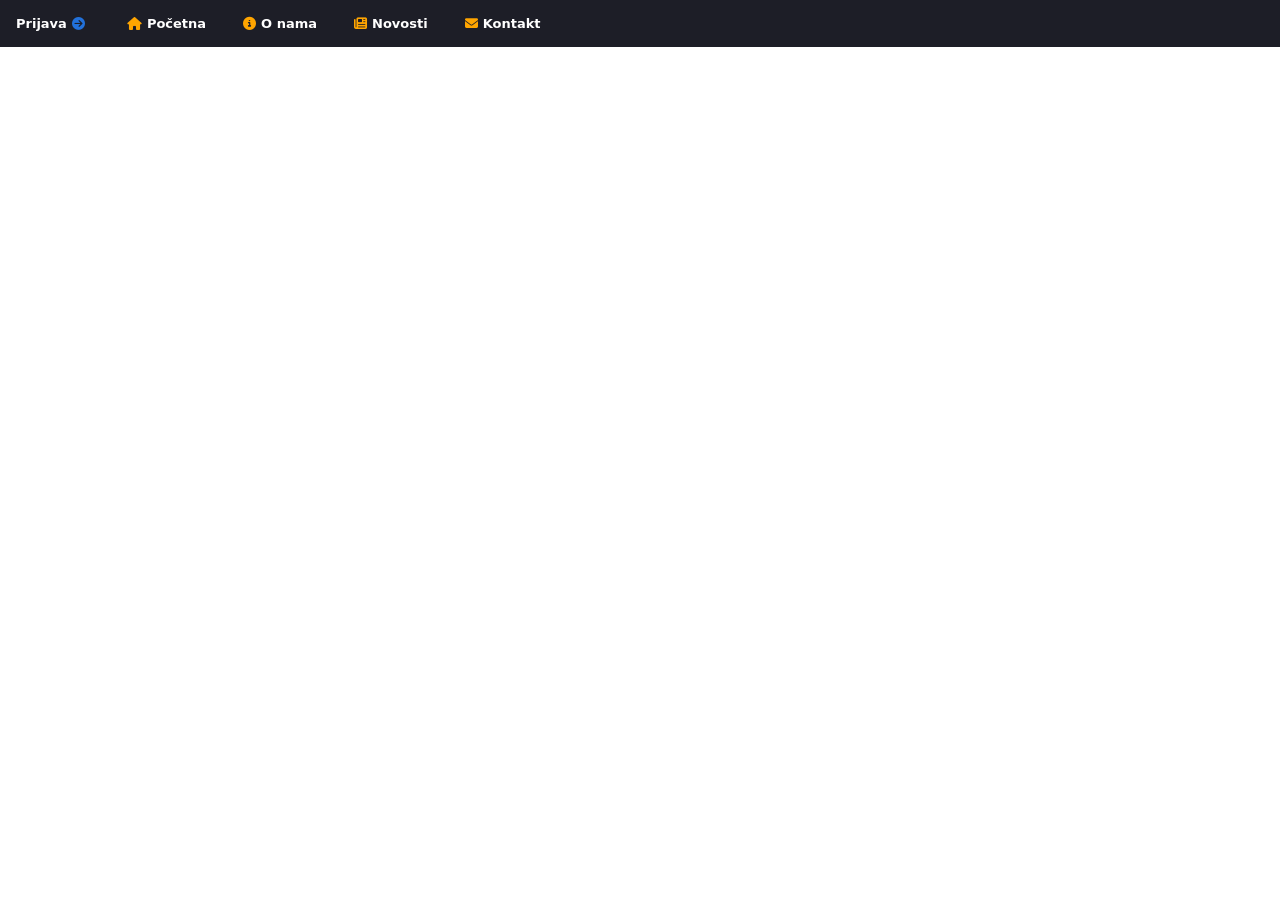
<file: index.html>
<!DOCTYPE html>
<html lang="en">
<head>
    <meta charset="UTF-8">
    <meta name="viewport" content="width=device-width, initial-scale=1.0">
    <title>Document</title>

    <link rel="stylesheet" href="style\styles.css">
    <link rel="stylesheet" href="https://cdnjs.cloudflare.com/ajax/libs/font-awesome/6.5.1/css/all.min.css">


</head>
<body>
    <header>
        <nav class="navbar">
        <div id="auth-area"></div>

        <a href="index.html" class="link"><i class="fa-solid fa-home"></i>Početna</a>
        <a href="about.html" class="link"><i class="fa-solid fa-circle-info"></i>O nama</a>
        <a href="news.html" class="link"><i class="fa-solid fa-newspaper"></i>Novosti</a>

        <a id="nastavni-plan" class="link" href="plan.html" style="display:none;">
            Nastavni plan
        </a>

        <a href="#" class="link" id="openModal"><i class="fa-solid fa-envelope"></i>Kontakt</a>
        </nav>

    </header>

    <!-- VIDEO ZAISKRI -->
    <video class="video-typing" autoplay muted loop playsinline>
    <source src="videos/typingOnlaptop.mp4" type="video/mp4">
    </video>

    <!-- Tipkanje -->
    <div class="typewriter-overlay">
        <div id="line1"></div>
        <div id="line2"></div>
    </div>



<!-- MODAL ZA KONTAKT -->
    <div class="modal-overlay" id="modalOverlay">
        <div class="modal">
            <span class="close-btn" id="closeModal">&times;</span>
            <h2>Kontakt obrazac</h2>

            <form action="https://www.fulek.com/mvc/supit/project-contact-form" method="get">

            <label for="fullName">Puno ime i prezime:</label>
            <input id="fullName" name="FullName" type="text" required>

            <label for="email">Email:</label>
            <input id="email" name="Email" type="email" required autocomplete="email">

            <label for="importance">Važnost poruke:</label>
            <select id="importance" name="Importance" required>
                <option value="">-- Odaberite --</option>
                <option value="low">Niska</option>
                <option value="medium">Srednja</option>
                <option value="high">Visoka</option>
            </select>

            <label class="checkbox">
                <input type="checkbox" name="ReceiveNewsletter" value="true">
                Želim primati newsletter
            </label>

            <label for="message">Poruka:</label>
            <textarea id="message" name="Message" rows="4" required></textarea>

            <div class="buttons">
                <button type="submit">Pošalji</button>
                <button type="reset">Poništi</button>
            </div>

            </form>
        </div>
    </div>

    <script>
        const openBtn = document.getElementById("openModal");
        const closeBtn = document.getElementById("closeModal");
        const overlay = document.getElementById("modalOverlay");

        openBtn.addEventListener("click", () => overlay.classList.add("active"));
        closeBtn.addEventListener("click", () => overlay.classList.remove("active"));
        overlay.addEventListener("click", e => {
            if (e.target === overlay) overlay.classList.remove("active");
        });
        
    </script>

    <script type="module" src="js/shared.js"></script>
    <script src="js/type.js"></script>


    </body>
</html>
</file>
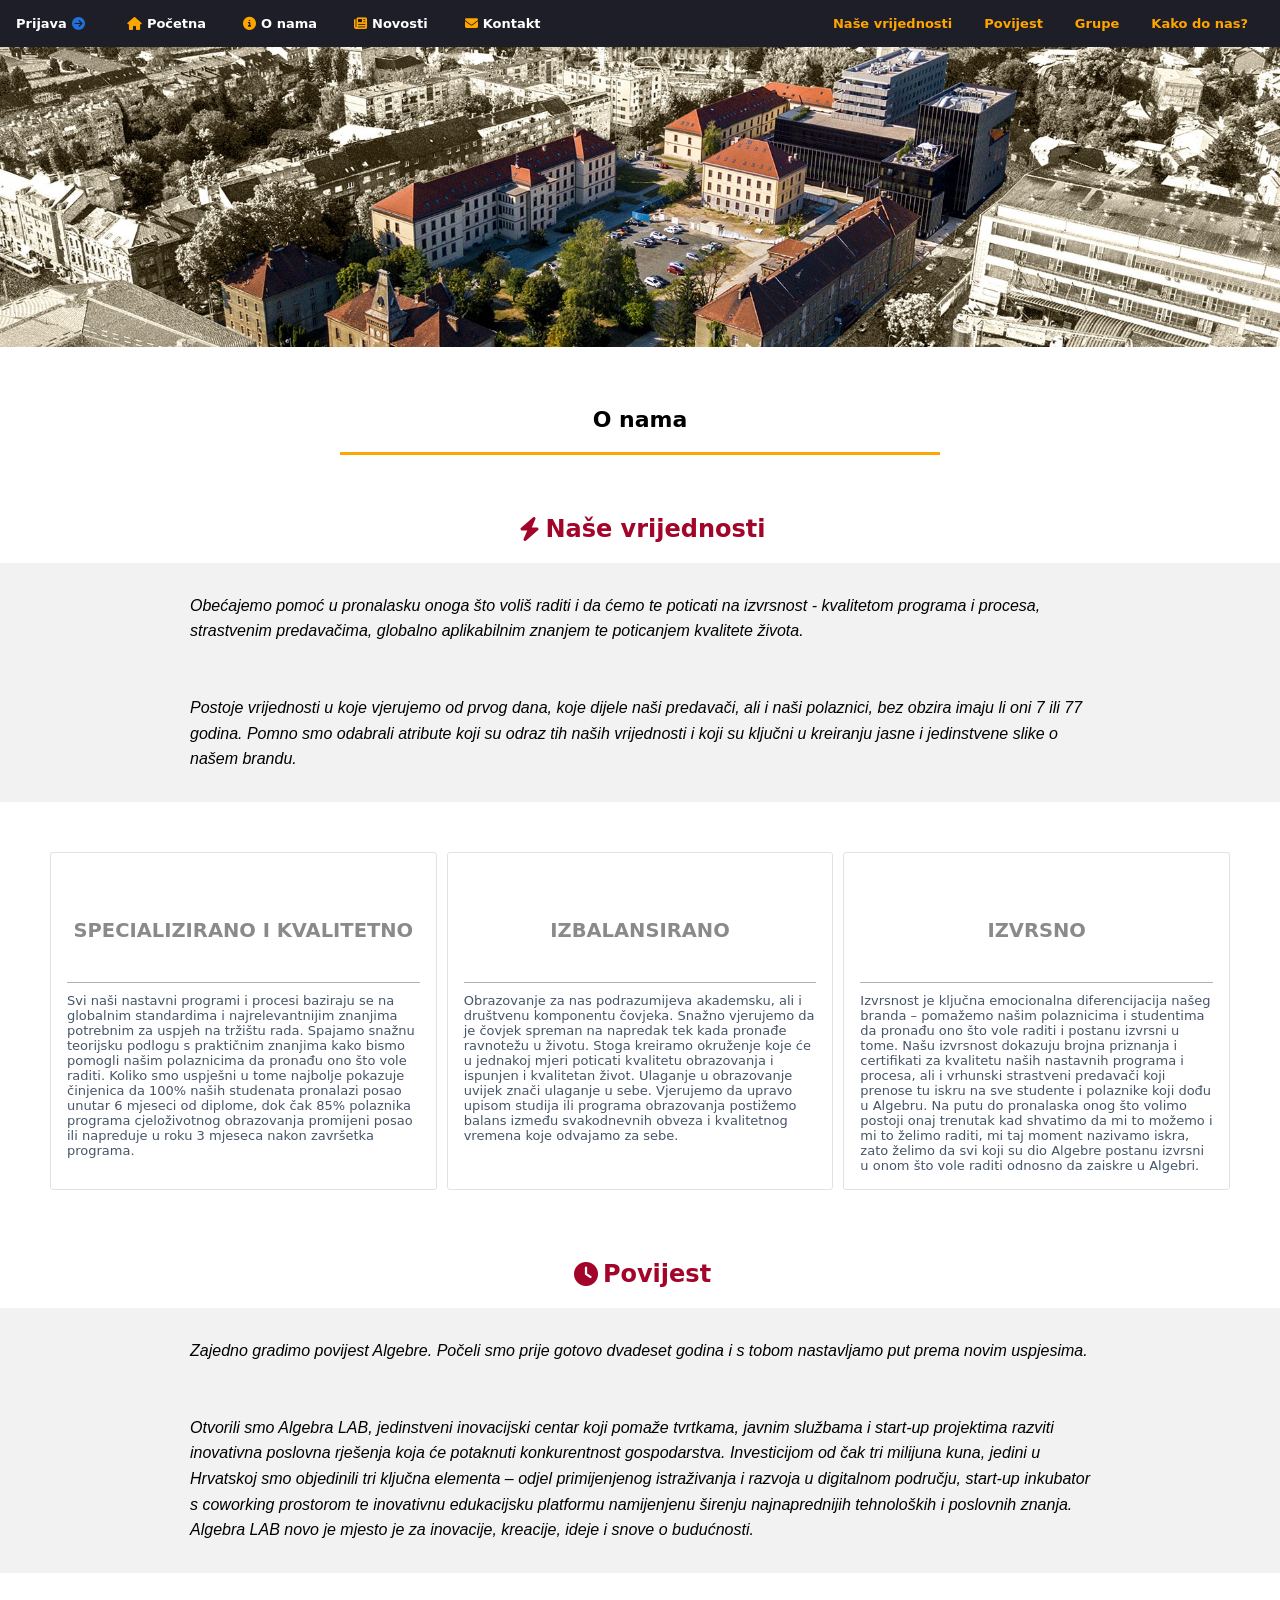
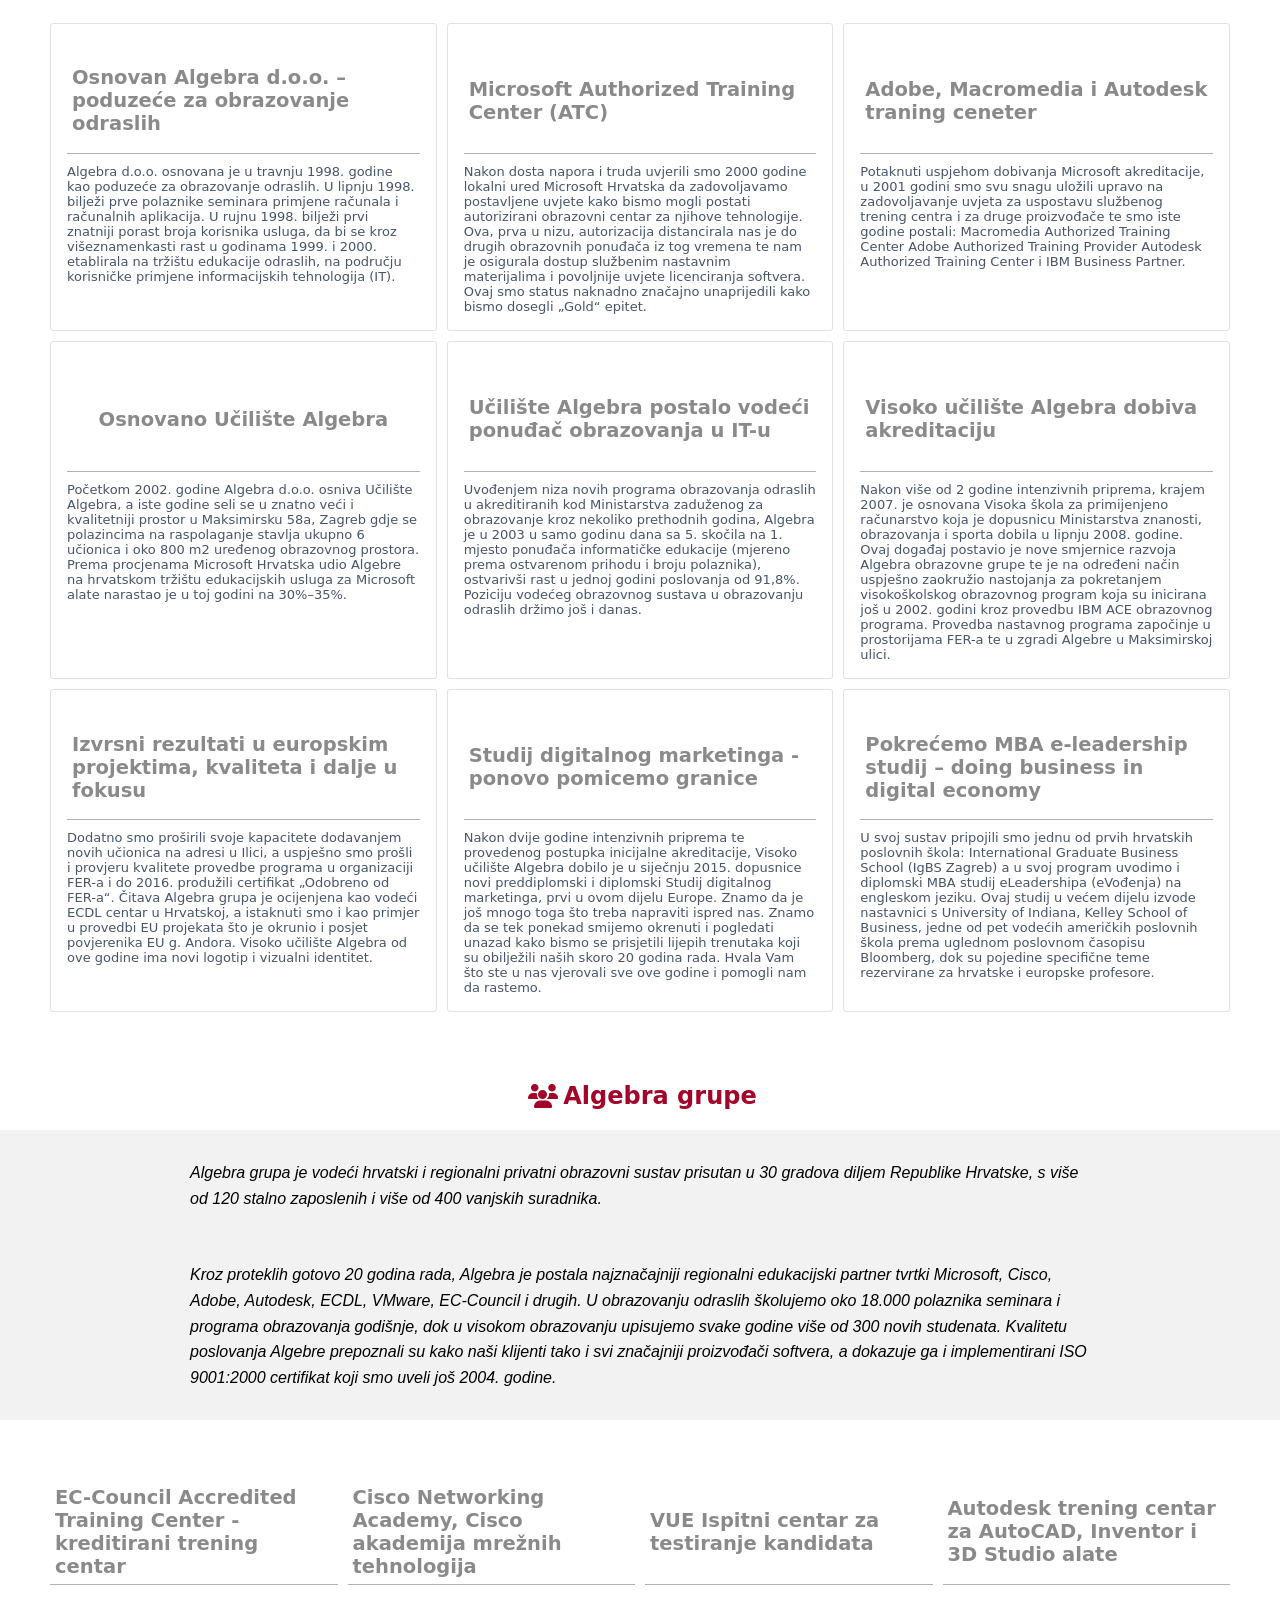
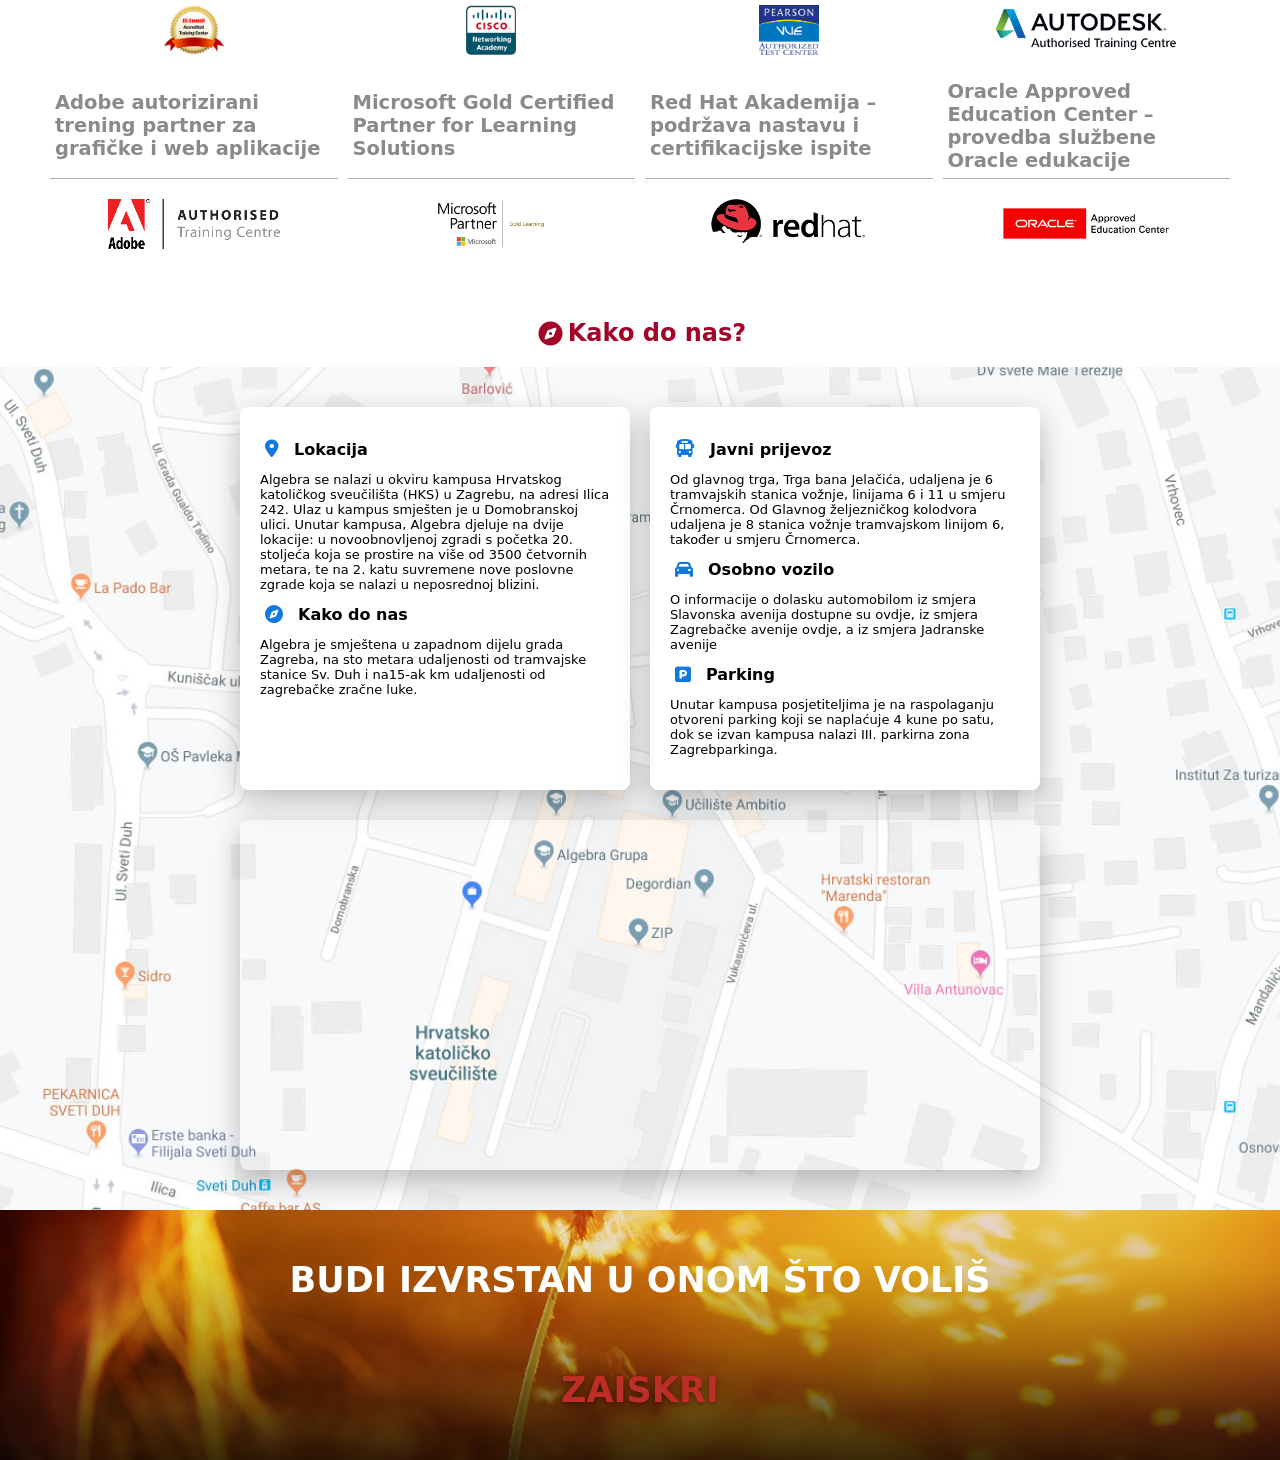
<file: about.html>
<!DOCTYPE html>
<html lang="en">
<head>
    <meta charset="UTF-8">
    <meta name="viewport" content="width=device-width, initial-scale=1.0">

    <title>O nama</title>
    <link rel="stylesheet" href="style\styles.css">
    <link rel="stylesheet" href="https://cdnjs.cloudflare.com/ajax/libs/font-awesome/6.5.1/css/all.min.css">

    <style>

        /* SLIKA KAMPUSA */

        


    </style>
</head>
<body>
    <!-- --NAVIGACIJSKA TRAKA -->
    <header>
        <nav class="navbar">
        <div id="auth-area"></div>

        <a href="index.html" class="link"><i class="fa-solid fa-home"></i>Početna</a>
        <a href="about.html" class="link"><i class="fa-solid fa-circle-info"></i>O nama</a>
        <a href="news.html" class="link"><i class="fa-solid fa-newspaper"></i>Novosti</a>

        <a id="nastavni-plan" class="link" href="plan.html" style="display:none;">
            Nastavni plan
        </a>

        <a href="#" class="link" id="openModal"><i class="fa-solid fa-envelope"></i>Kontakt</a>
            <div class="spacer"></div>
            
            <a href="#nase-vrijednosti" class="link scroll-link">Naše vrijednosti</a>
            <a href="#povijest" class="link scroll-link">Povijest</a>
            <a href="#grupe" class="link scroll-link">Grupe</a>
            <a href="#kako-do-nas" class="link scroll-link">Kako do nas?</a>
        </nav>
    </header>

    <!-- --kampus iz zraka -->
    <div >
        <img src="img\kampus-iz-zraka-min-1.jpg" class="campus">
    </div>

    <!-- O nama -->
    <div class="main-header">
        O nama
    </div>

    <h2 id="nase-vrijednosti">
        <i class="fa-solid fa-bolt " id="header_icons"></i>Naše vrijednosti
    </h2>
        <div class="kurziv">
            <p>
                                Obećajemo pomoć u pronalasku onoga što voliš
                                raditi i da ćemo te poticati na izvrsnost -
                                kvalitetom programa i procesa, strastvenim
                                predavačima, globalno aplikabilnim znanjem te
                                poticanjem kvalitete života.
                </br>
                </br>
                </br>
                                Postoje vrijednosti u koje vjerujemo od prvog
                                dana, koje dijele naši predavači, ali i naši
                                polaznici, bez obzira imaju li oni 7 ili 77
                                godina. Pomno smo odabrali atribute koji su
                                odraz tih naših vrijednosti i koji su ključni u
                                kreiranju jasne i jedinstvene slike o našem
                                brandu.</p>
        </div>
    
    
    <!-- 3 KARTICE U FLEXU -->
    <div class="wrap">
        <div class="cards">
                <article class="card">
                    <div class="card__body">
                        <h2 class="card__title">SPECIALIZIRANO I KVALITETNO</h2>
                        <p class="card__text">Svi naši nastavni programi i procesi baziraju se na
                                globalnim standardima i najrelevantnijim znanjima
                                potrebnim za uspjeh na tržištu rada. Spajamo snažnu
                                teorijsku podlogu s praktičnim znanjima kako bismo
                                pomogli našim polaznicima da pronađu ono što vole
                                raditi. Koliko smo uspješni u tome najbolje pokazuje
                                činjenica da 100% naših studenata pronalazi posao
                                unutar 6 mjeseci od diplome, dok čak 85% polaznika
                                programa cjeloživotnog obrazovanja promijeni posao
                                ili napreduje u roku 3 mjeseca nakon završetka
                                programa.</p>
                    </div>
                </article>

                <article class="card">
                    <div class="card__body">
                        <h2 class="card__title">IZBALANSIRANO</h2>
                        <p class="card__text">Obrazovanje za nas podrazumijeva akademsku, ali i
                                društvenu komponentu čovjeka. Snažno vjerujemo da je
                                čovjek spreman na napredak tek kada pronađe
                                ravnotežu u životu. Stoga kreiramo okruženje koje će
                                u jednakoj mjeri poticati kvalitetu obrazovanja i
                                ispunjen i kvalitetan život. Ulaganje u obrazovanje
                                uvijek znači ulaganje u sebe. Vjerujemo da upravo
                                upisom studija ili programa obrazovanja postižemo
                                balans između svakodnevnih obveza i kvalitetnog
                                vremena koje odvajamo za sebe.</p>
                    </div>
                </article>

                <article class="card">
                    <div class="card__body">
                        <h2 class="card__title">IZVRSNO</h2>
                        <p class="card__text">Izvrsnost je ključna emocionalna diferencijacija
                                našeg branda – pomažemo našim polaznicima i
                                studentima da pronađu ono što vole raditi i postanu
                                izvrsni u tome. Našu izvrsnost dokazuju brojna
                                priznanja i certifikati za kvalitetu naših nastavnih
                                programa i procesa, ali i vrhunski strastveni
                                predavači koji prenose tu iskru na sve studente i
                                polaznike koji dođu u Algebru. Na putu do pronalaska
                                onog što volimo postoji onaj trenutak kad shvatimo
                                da mi to možemo i mi to želimo raditi, mi taj moment
                                nazivamo iskra, zato želimo da svi koji su dio
                                Algebre postanu izvrsni u onom što vole raditi
                                odnosno da zaiskre u Algebri.</p>
                    </div>
                </article>
        </div>
    </div>
    

    <h2 id="povijest">
        <i class="fa-solid fa-clock" id="header_icons"></i>Povijest
    </h2>

    <div class="kurziv">
        <p>
                            Zajedno gradimo povijest Algebre. Počeli smo
                            prije gotovo dvadeset godina i s tobom
                            nastavljamo put prema novim uspjesima.
        </br>
        </br>
        </br>

                            Otvorili smo Algebra LAB, jedinstveni
                            inovacijski centar koji pomaže tvrtkama, javnim
                            službama i start-up projektima razviti
                            inovativna poslovna rješenja koja će potaknuti
                            konkurentnost gospodarstva. Investicijom od čak
                            tri milijuna kuna, jedini u Hrvatskoj smo
                            objedinili tri ključna elementa – odjel
                            primijenjenog istraživanja i razvoja u
                            digitalnom području, start-up inkubator s
                            coworking prostorom te inovativnu edukacijsku
                            platformu namijenjenu širenju najnaprednijih
                            tehnoloških i poslovnih znanja. Algebra LAB novo
                            je mjesto je za inovacije, kreacije, ideje i
                            snove o budućnosti.
        </p>
    </div>

<!-- 9 KARTICA -->

    <div class="wrap">
        <div class="cards">
                <article class="card">
                <div class="card__body">
                    <h2 class="card__title">Osnovan Algebra d.o.o. – poduzeće za obrazovanje
                            odraslih</h2>
                    <p class="card__text">
                            Algebra d.o.o. osnovana je u travnju 1998. godine
                            kao poduzeće za obrazovanje odraslih. U lipnju 1998.
                            bilježi prve polaznike seminara primjene računala i
                            računalnih aplikacija. U rujnu 1998. bilježi prvi
                            znatniji porast broja korisnika usluga, da bi se
                            kroz višeznamenkasti rast u godinama 1999. i 2000.
                            etablirala na tržištu edukacije odraslih, na
                            području korisničke primjene informacijskih
                            tehnologija (IT).</p>
                </div>
                </article>

                <article class="card">
                <div class="card__body">
                    <h2 class="card__title">Microsoft Authorized Training Center (ATC)</h2>
                    <p class="card__text">Nakon dosta napora i truda uvjerili smo 2000 godine
                            lokalni ured Microsoft Hrvatska da zadovoljavamo
                            postavljene uvjete kako bismo mogli postati
                            autorizirani obrazovni centar za njihove
                            tehnologije. Ova, prva u nizu, autorizacija
                            distancirala nas je do drugih obrazovnih ponuđača iz
                            tog vremena te nam je osigurala dostup službenim
                            nastavnim materijalima i povoljnije uvjete
                            licenciranja softvera. Ovaj smo status naknadno
                            značajno unaprijedili kako bismo dosegli „Gold“
                            epitet.</p>
                </div>
                </article>

                <article class="card">
                <div class="card__body">
                    <h2 class="card__title">Adobe, Macromedia i Autodesk traning ceneter</h2>
                    <p class="card__text">Potaknuti uspjehom dobivanja Microsoft akreditacije,
                            u 2001 godini smo svu snagu uložili upravo na
                            zadovoljavanje uvjeta za uspostavu službenog trening
                            centra i za druge proizvođače te smo iste godine
                            postali: Macromedia Authorized Training Center Adobe
                            Authorized Training Provider Autodesk Authorized
                            Training Center i IBM Business Partner.</p>
                </div>
                </article>

                <article class="card">
                <div class="card__body">
                    <h2 class="card__title">Osnovano Učilište Algebra</h2>
                    <p class="card__text">
                            Početkom 2002. godine Algebra d.o.o. osniva Učilište
                            Algebra, a iste godine seli se u znatno veći i
                            kvalitetniji prostor u Maksimirsku 58a, Zagreb gdje
                            se polazincima na raspolaganje stavlja ukupno 6
                            učionica i oko 800 m2 uređenog obrazovnog prostora.
                            Prema procjenama Microsoft Hrvatska udio Algebre na
                            hrvatskom tržištu edukacijskih usluga za Microsoft
                            alate narastao je u toj godini na 30%–35%.</p>
                </div>
                </article>

                <article class="card">
                <div class="card__body">
                    <h2 class="card__title">Učilište Algebra postalo vodeći ponuđač obrazovanja
                            u IT-u</h2>
                    <p class="card__text">Uvođenjem niza novih programa obrazovanja odraslih u
                            akreditiranih kod Ministarstva zaduženog za
                            obrazovanje kroz nekoliko prethodnih godina, Algebra
                            je u 2003 u samo godinu dana sa 5. skočila na 1.
                            mjesto ponuđača informatičke edukacije (mjereno
                            prema ostvarenom prihodu i broju polaznika),
                            ostvarivši rast u jednoj godini poslovanja od 91,8%.
                            Poziciju vodećeg obrazovnog sustava u obrazovanju
                            odraslih držimo još i danas.</p>
                </div>
                </article>

                <article class="card">
                <div class="card__body">
                    <h2 class="card__title">Visoko
                            učilište Algebra dobiva akreditaciju</h2>
                    <p class="card__text">Nakon više od 2 godine intenzivnih priprema, krajem
                            2007. je osnovana Visoka škola za primijenjeno
                            računarstvo koja je dopusnicu Ministarstva znanosti,
                            obrazovanja i sporta dobila u lipnju 2008. godine.
                            Ovaj događaj postavio je nove smjernice razvoja
                            Algebra obrazovne grupe te je na određeni način
                            uspješno zaokružio nastojanja za pokretanjem
                            visokoškolskog obrazovnog program koja su inicirana
                            još u 2002. godini kroz provedbu IBM ACE obrazovnog
                            programa. Provedba nastavnog programa započinje u
                            prostorijama FER-a te u zgradi Algebre u
                            Maksimirskoj ulici.</p>
                </div>
                </article>

                <article class="card">
                <div class="card__body">
                    <h2 class="card__title">Izvrsni rezultati u europskim projektima, kvaliteta
                            i dalje u fokusu</h2>
                    <p class="card__text">
                            Dodatno smo proširili svoje kapacitete dodavanjem
                            novih učionica na adresi u Ilici, a uspješno smo
                            prošli i provjeru kvalitete provedbe programa u
                            organizaciji FER-a i do 2016. produžili certifikat
                            „Odobreno od FER-a“. Čitava Algebra grupa je
                            ocijenjena kao vodeći ECDL centar u Hrvatskoj, a
                            istaknuti smo i kao primjer u provedbi EU projekata
                            što je okrunio i posjet povjerenika EU g. Andora.
                            Visoko učilište Algebra od ove godine ima novi
                            logotip i vizualni identitet.</p>
                </div>
                </article>

                <article class="card">
                <div class="card__body">
                    <h2 class="card__title">Studij digitalnog marketinga - ponovo pomicemo granice</h2>
                    <p class="card__text">Nakon dvije godine intenzivnih priprema te
                            provedenog postupka inicijalne akreditacije, Visoko
                            učilište Algebra dobilo je u siječnju 2015.
                            dopusnice novi preddiplomski i diplomski Studij
                            digitalnog marketinga, prvi u ovom dijelu Europe.
                            Znamo da je još mnogo toga što treba napraviti
                            ispred nas. Znamo da se tek ponekad smijemo okrenuti
                            i pogledati unazad kako bismo se prisjetili lijepih
                            trenutaka koji su obilježili naših skoro 20 godina
                            rada. Hvala Vam što ste u nas vjerovali sve ove
                            godine i pomogli nam da rastemo.</p>
                </div>
                </article>

                <article class="card">
                <div class="card__body">
                    <h2 class="card__title">Pokrećemo MBA e-leadership studij – doing business
                            in digital economy</h2>
                    <p class="card__text">U svoj sustav pripojili smo jednu od prvih hrvatskih
                            poslovnih škola: International Graduate Business
                            School (IgBS Zagreb) a u svoj program uvodimo i
                            diplomski MBA studij eLeadershipa (eVođenja) na
                            engleskom jeziku. Ovaj studij u većem dijelu izvode
                            nastavnici s University of Indiana, Kelley School of
                            Business, jedne od pet vodećih američkih poslovnih
                            škola prema uglednom poslovnom časopisu Bloomberg,
                            dok su pojedine specifične teme rezervirane za
                            hrvatske i europske profesore.</p>
                </div>
                </article>
        </div>
    </div>



    <h2 id="grupe">
        <i class="fa-solid fa-users" id="header_icons"></i>Algebra grupe
    </h2>
        <div class="kurziv">
            <p>                 Algebra grupa je vodeći hrvatski i regionalni
                                privatni obrazovni sustav prisutan u 30 gradova
                                diljem Republike Hrvatske, s više od 120 stalno
                                zaposlenih i više od 400 vanjskih suradnika.
            </br>
            </br>
            </br>

                                Kroz proteklih gotovo 20 godina rada, Algebra je
                                postala najznačajniji regionalni edukacijski
                                partner tvrtki Microsoft, Cisco, Adobe,
                                Autodesk, ECDL, VMware, EC-Council i drugih. U
                                obrazovanju odraslih školujemo oko 18.000
                                polaznika seminara i programa obrazovanja
                                godišnje, dok u visokom obrazovanju upisujemo
                                svake godine više od 300 novih studenata.
                                Kvalitetu poslovanja Algebre prepoznali su kako
                                naši klijenti tako i svi značajniji proizvođači
                                softvera, a dokazuje ga i implementirani ISO
                                9001:2000 certifikat koji smo uveli još 2004.
                                godine.</p>
        </div>
    
        
    <div class="wrap">
        <div class="cards">

            <article class="card-sponsor">
            <h2 class="card__title">
                EC-Council Accredited Training Center - kreditirani
                            trening centar</h2>
            <img src="img\EC-Council.png"  class="card__logo">
            </article>

            <article class="card-sponsor">
            <h2 class="card__title">
                Cisco Networking Academy, Cisco akademija mrežnih
                            tehnologija
            </h2>
            <img src="img\1024px-Cisco_academy.png"  class="card__logo">
            </article>

            <article class="card-sponsor">
            <h2 class="card__title">
                VUE Ispitni centar za testiranje kandidata
            </h2>
            <img src="img\VUElogo.jpg"  class="card__logo">
            </article>

            <article class="card-sponsor">
            <h2 class="card__title">
                Autodesk trening centar za AutoCAD, Inventor i 3D
                            Studio alate
            </h2>
            <img src="img\autodesk.png"  class="card__logo">
            </article>

            <article class="card-sponsor">
            <h2 class="card__title">
                Adobe autorizirani trening partner za grafičke i web
                            aplikacije
            </h2>
            <img src="img\auth_training_cntr.gif"  class="card__logo">
            </article>

            <article class="card-sponsor">
            <h2 class="card__title">
                Microsoft Gold Certified Partner for Learning
                            Solutions
            </h2>
            <img src="img\ms_novo.png" class="card__logo">
            </article>

            <article class="card-sponsor">
            <h2 class="card__title">
               Red Hat Akademija – podržava nastavu i
                            certifikacijske ispite
            </h2>
            <img src="img\redhatLogo.png"  class="card__logo">
            </article>

            <article class="card-sponsor">
            <h2 class="card__title">
                Oracle Approved Education Center – provedba službene
                            Oracle edukacije
            </h2>
            <img src="img\oracleLogo.png"  class="card__logo">
            </article>
        </div>
    </div>


    <h2 id="kako-do-nas">
        <i class="fa-solid fa-compass" id="header_icons"></i>Kako do nas?
    </h2>

    <!-- Kako do nas -->
    <div class="karta-wrap">
        <div class="karta-cards">
            <article class="lokacija">
                <h2 id="box_header"><i class="fa-solid fa-location-dot"></i>Lokacija</h2>
                    <p>Algebra se nalazi u okviru kampusa Hrvatskog
                                    katoličkog sveučilišta (HKS) u Zagrebu, na
                                    adresi Ilica 242. Ulaz u kampus smješten je
                                    u Domobranskoj ulici. Unutar kampusa,
                                    Algebra djeluje na dvije lokacije: u
                                    novoobnovljenoj zgradi s početka 20.
                                    stoljeća koja se prostire na više od 3500
                                    četvornih metara, te na 2. katu suvremene
                                    nove poslovne zgrade koja se nalazi u
                                    neposrednoj blizini.</p>
                <h2 id="box_header"><i class="fa-solid fa-compass"></i>Kako do nas</h2>
                    <p>Algebra je smještena u zapadnom dijelu grada
                                    Zagreba, na sto metara udaljenosti od
                                    tramvajske stanice Sv. Duh i na15-ak km
                                    udaljenosti od zagrebačke zračne luke.</p>
            </article>
            <article class="prijevoz">
                <h2 id="box_header"><i class="fa-solid fa-bus"></i>Javni prijevoz</h2>
                    <p>Od glavnog trga, Trga bana Jelačića,
                                    udaljena je 6 tramvajskih stanica vožnje,
                                    linijama 6 i 11 u smjeru Črnomerca. Od
                                    Glavnog željezničkog kolodvora udaljena je 8
                                    stanica vožnje tramvajskom linijom 6,
                                    također u smjeru Črnomerca.</p>
                <h2 id="box_header"><i class="fa-solid fa-car"></i>Osobno vozilo</h2>
                    <p>O informacije o dolasku automobilom iz
                                    smjera Slavonska avenija dostupne su ovdje,
                                    iz smjera Zagrebačke avenije ovdje, a iz
                                    smjera Jadranske avenije</p>
                <h2 id="box_header"><i class="fa-solid fa-square-parking"></i>Parking</h2>
                    <p>Unutar kampusa posjetiteljima je na
                                    raspolaganju otvoreni parking koji se
                                    naplaćuje 4 kune po satu, dok se izvan
                                    kampusa nalazi III. parkirna zona
                                    Zagrebparkinga.</p>
            </article>

        </div>

        <!-- google mape -->
        <div class="karta">
            <iframe
                src="https://www.google.com/maps/embed?pb=!1m18!1m12!1m3!1d3298.8624199795413!2d15.93846497662132!3d45.8104815102671!2m3!1f0!2f0!3f0!3m2!1i1024!2i768!4f13.1!3m3!1m2!1s0x4765d6d74e265877%3A0x1a4f4eae9fc461c5!2sAlgebra%20University%20College!5e1!3m2!1sde!2shr!4v1765657874260!5m2!1sde!2shr"
                allowfullscreen
                loading="lazy"
                referrerpolicy="no-referrer-when-downgrade">
            </iframe>
        </div>
    </div>



    <footer class="footer">
        <img src="img/zaiskri-bg.jpg" alt="Zaiskri background">

        <div class="footer-text">
            <p class="footer_slogan">BUDI IZVRSTAN U ONOM ŠTO VOLIŠ</p>
            <p class="footer_slogan footer_zaiskri">ZAISKRI</p>
        </div>
    </footer>

    <!-- MODAL ZA KONTAKT -->
    <div class="modal-overlay" id="modalOverlay">
        <div class="modal">
            <span class="close-btn" id="closeModal">&times;</span>
            <h2>Kontakt obrazac</h2>

            <form action="https://www.fulek.com/mvc/supit/project-contact-form" method="get">

            <label for="fullName">Puno ime i prezime:</label>
            <input id="fullName" name="FullName" type="text" required>

            <label for="email">Email:</label>
            <input id="email" name="Email" type="email" required autocomplete="email">

            <label for="importance">Važnost poruke:</label>
            <select id="importance" name="Importance" required>
                <option value="">-- Odaberite --</option>
                <option value="low">Niska</option>
                <option value="medium">Srednja</option>
                <option value="high">Visoka</option>
            </select>

            <label class="checkbox">
                <input type="checkbox" name="ReceiveNewsletter" value="true">
                Želim primati newsletter
            </label>

            <label for="message">Poruka:</label>
            <textarea id="message" name="Message" rows="4" required></textarea>

            <div class="buttons">
                <button type="submit">Pošalji</button>
                <button type="reset">Poništi</button>
            </div>

            </form>
        </div>
    </div>
    <script>
        const openBtn = document.getElementById("openModal");
        const closeBtn = document.getElementById("closeModal");
        const overlay = document.getElementById("modalOverlay");

        openBtn.addEventListener("click", () => overlay.classList.add("active"));
        closeBtn.addEventListener("click", () => overlay.classList.remove("active"));
        overlay.addEventListener("click", e => {
            if (e.target === overlay) overlay.classList.remove("active");
        });
        
    </script>
    <script type="module" src="js/shared.js"></script>

</body>
</html>
</file>
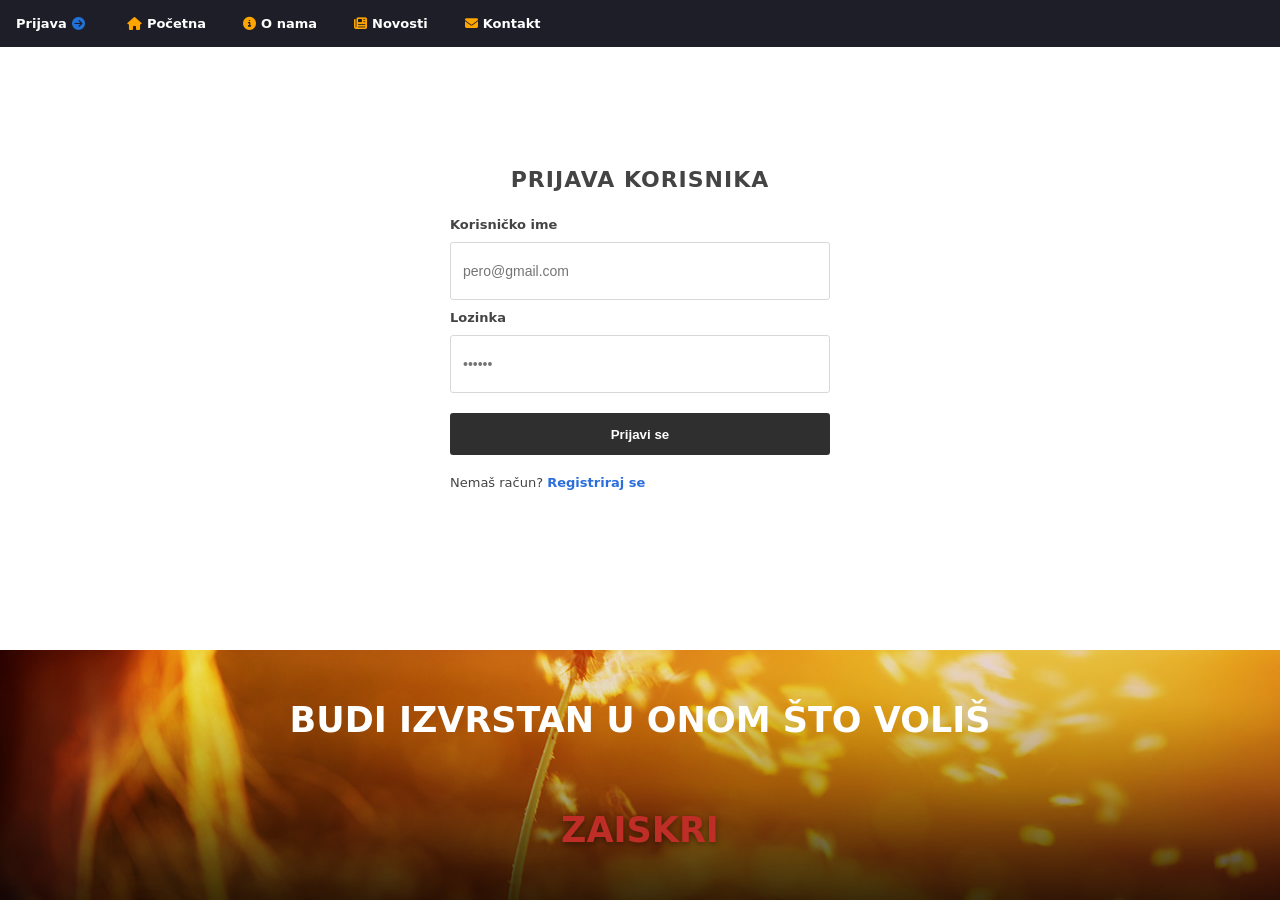
<file: login.html>
<!DOCTYPE html>
<html lang="en">
<head>
    <meta charset="UTF-8">
    <meta name="viewport" content="width=device-width, initial-scale=1.0">
    <title>Login</title>
        
    <link rel="stylesheet" href="style\styles.css">
    <link rel="stylesheet" href="https://cdnjs.cloudflare.com/ajax/libs/font-awesome/6.5.1/css/all.min.css">

</head>
<body>
    <header>
        <nav class="navbar">
        <div id="auth-area"></div>

        <a href="index.html" class="link"><i class="fa-solid fa-home"></i>Početna</a>
        <a href="about.html" class="link"><i class="fa-solid fa-circle-info"></i>O nama</a>
        <a href="news.html" class="link"><i class="fa-solid fa-newspaper"></i>Novosti</a>

        <a id="nastavni-plan" class="link" href="plan.html" style="display:none;">
            Nastavni plan
        </a>

        <a href="#" class="link" id="openModal"><i class="fa-solid fa-envelope"></i>Kontakt</a>
        </nav>
    </header>

    <main>
        <div class="login-wrap">
            <h1 class="login-title">PRIJAVA KORISNIKA</h1>
    
            <form id="login-form" class="login-form">
                <label for="email">Korisničko ime</label>
                <input type="email" id="username" placeholder="pero@gmail.com" required />
    
                <label for="password">Lozinka</label>
                <input type="password" id="password" placeholder="••••••" required />
    
                <button type="submit" class="login-btn">Prijavi se</button>
    
                <p class="register-text">
                    Nemaš račun? <a href="register.html">Registriraj se</a>
                </p>
            </form>
        </div>
    </main>


    <footer class="footer">
        <img src="img/zaiskri-bg.jpg" alt="Zaiskri background">

        <div class="footer-text">
            <p class="footer_slogan">BUDI IZVRSTAN U ONOM ŠTO VOLIŠ</p>
            <p class="footer_slogan footer_zaiskri">ZAISKRI</p>
        </div>
    </footer>

    <!-- MODAL ZA KONTAKT -->
        <div class="modal-overlay" id="modalOverlay">
            <div class="modal">
                <span class="close-btn" id="closeModal">&times;</span>
                <h2>Kontakt obrazac</h2>

                <form action="https://www.fulek.com/mvc/supit/project-contact-form" method="get">

                <label for="fullName">Puno ime i prezime:</label>
                <input id="fullName" name="FullName" type="text" required>

                <label for="email">Email:</label>
                <input id="email" name="Email" type="email" required autocomplete="email">

                <label for="importance">Važnost poruke:</label>
                <select id="importance" name="Importance" required>
                    <option value="">-- Odaberite --</option>
                    <option value="low">Niska</option>
                    <option value="medium">Srednja</option>
                    <option value="high">Visoka</option>
                </select>

                <label class="checkbox">
                    <input type="checkbox" name="ReceiveNewsletter" value="true">
                    Želim primati newsletter
                </label>

                <label for="message">Poruka:</label>
                <textarea id="message" name="Message" rows="4" required></textarea>

                <div class="buttons">
                    <button type="submit">Pošalji</button>
                    <button type="reset">Poništi</button>
                </div>

                </form>
            </div>
        </div>
        <script>
            const openBtn = document.getElementById("openModal");
            const closeBtn = document.getElementById("closeModal");
            const overlay = document.getElementById("modalOverlay");

            openBtn.addEventListener("click", () => overlay.classList.add("active"));
            closeBtn.addEventListener("click", () => overlay.classList.remove("active"));
            overlay.addEventListener("click", e => {
                if (e.target === overlay) overlay.classList.remove("active");
            });
            
        </script>
    <script src="js\login.js"></script>
    <script type="module" src="js\shared.js"></script>


</body>
</html>
</file>
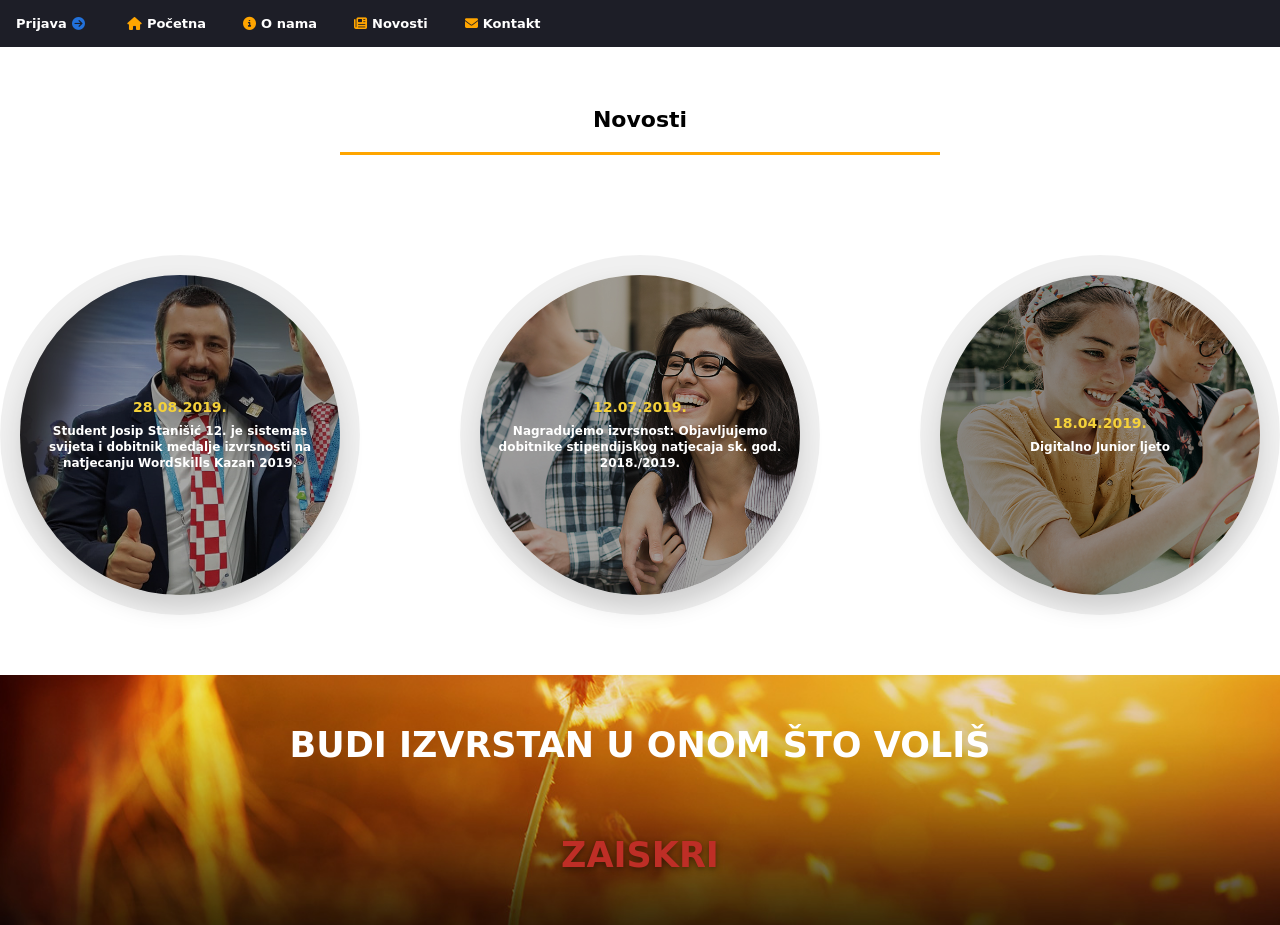
<file: news.html>
<!DOCTYPE html>
<html lang="en">
<head>
    <meta charset="UTF-8">
    <meta name="viewport" content="width=device-width, initial-scale=1.0">
    <title>Novosti</title>
    <link rel="stylesheet" href="style\styles.css">
    <link rel="stylesheet" href="https://cdnjs.cloudflare.com/ajax/libs/font-awesome/6.5.1/css/all.min.css">

</head>
<body>
    <header>
        <nav class="navbar">
        <div id="auth-area"></div>

        <a href="index.html" class="link"><i class="fa-solid fa-home"></i>Početna</a>
        <a href="about.html" class="link"><i class="fa-solid fa-circle-info"></i>O nama</a>
        <a href="news.html" class="link"><i class="fa-solid fa-newspaper"></i>Novosti</a>

        <a id="nastavni-plan" class="link" href="plan.html" style="display:none;">
            Nastavni plan
        </a>

        <a href="#" class="link" id="openModal"><i class="fa-solid fa-envelope"></i>Kontakt</a>
        </nav>
    </header>
    
    <div class="main-header">
        Novosti
    </div>
    <main>

        <div class="novosti-section">

            <div class="novosti-balls">
                
                <a class="novost-ball" href="news1.html">
                    <img src="img/galerija1.jpg" alt="">
                    <div class="novost-overlay">
                        <span class="novost-date">28.08.2019.</span>
                        <p class="novost-text">Student Josip Stanišić 12. je sistemas svijeta
                            i dobitnik medalje izvrsnosti na natjecanju
                            WordSkills Kazan 2019.
                        </p>
                    </div>
                </a>
                
                <a class="novost-ball" href="news2.html">
                    <img src="img/novost2.jpg" alt="">
                    <div class="novost-overlay">
                        <span class="novost-date">12.07.2019.</span>
                        <p class="novost-text">Nagradujemo izvrsnost: Objavljujemo dobitnike stipendijskog
                            natjecaja sk. god. 2018./2019.
                        </p>
                    </div>
                </a>
                
                <a class="novost-ball" href="news3.html">
                    <img src="img/novost3.jpg" alt="">
                    <div class="novost-overlay">
                        <span class="novost-date">18.04.2019.</span>
                        <p class="novost-text">Digitalno Junior ljeto</p>
                    </div>
                </a>
                
            </div>
        </div>
    </main>


    <footer class="footer">
        <img src="img/zaiskri-bg.jpg" alt="Zaiskri background">

        <div class="footer-text">
            <p class="footer_slogan">BUDI IZVRSTAN U ONOM ŠTO VOLIŠ</p>
            <p class="footer_slogan footer_zaiskri">ZAISKRI</p>
        </div>
    </footer>
    
<!-- MODAL ZA KONTAKT -->
    <div class="modal-overlay" id="modalOverlay">
        <div class="modal">
            <span class="close-btn" id="closeModal">&times;</span>
            <h2>Kontakt obrazac</h2>

            <form action="https://www.fulek.com/mvc/supit/project-contact-form" method="get">

            <label for="fullName">Puno ime i prezime:</label>
            <input id="fullName" name="FullName" type="text" required>

            <label for="email">Email:</label>
            <input id="email" name="Email" type="email" required autocomplete="email">

            <label for="importance">Važnost poruke:</label>
            <select id="importance" name="Importance" required>
                <option value="">-- Odaberite --</option>
                <option value="low">Niska</option>
                <option value="medium">Srednja</option>
                <option value="high">Visoka</option>
            </select>

            <label class="checkbox">
                <input type="checkbox" name="ReceiveNewsletter" value="true">
                Želim primati newsletter
            </label>

            <label for="message">Poruka:</label>
            <textarea id="message" name="Message" rows="4" required></textarea>

            <div class="buttons">
                <button type="submit">Pošalji</button>
                <button type="reset">Poništi</button>
            </div>

            </form>
        </div>
    </div>
    <script>
        const openBtn = document.getElementById("openModal");
        const closeBtn = document.getElementById("closeModal");
        const overlay = document.getElementById("modalOverlay");

        openBtn.addEventListener("click", () => overlay.classList.add("active"));
        closeBtn.addEventListener("click", () => overlay.classList.remove("active"));
        overlay.addEventListener("click", e => {
            if (e.target === overlay) overlay.classList.remove("active");
        });
        
    </script>
    <script type="module" src="js/shared.js"></script>
    </body>
</html>
</file>
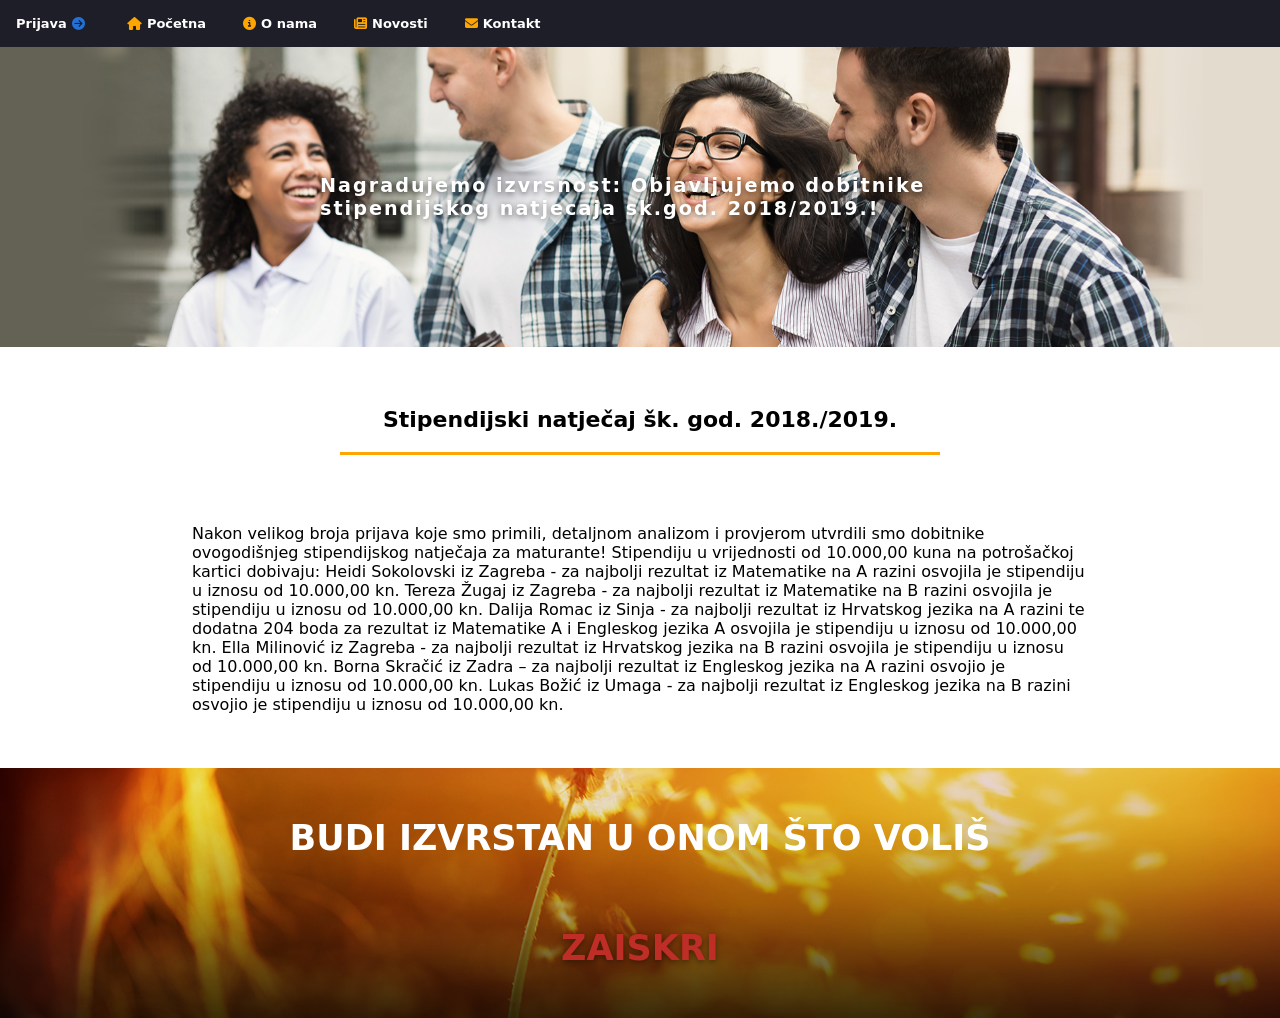
<file: news2.html>
<!DOCTYPE html>
<html lang="en">
<head>
    <meta charset="UTF-8">
    <meta name="viewport" content="width=device-width, initial-scale=1.0">
    <title>Novost2</title>
        <link rel="stylesheet" href="style\styles.css">
        <link rel="stylesheet" href="https://cdnjs.cloudflare.com/ajax/libs/font-awesome/6.5.1/css/all.min.css">

</head>
<body>
    <!-- --NAVIGACIJSKA TRAKA -->
    <header>
        <nav class="navbar">
        <div id="auth-area"></div>

        <a href="index.html" class="link"><i class="fa-solid fa-home"></i>Početna</a>
        <a href="about.html" class="link"><i class="fa-solid fa-circle-info"></i>O nama</a>
        <a href="news.html" class="link"><i class="fa-solid fa-newspaper"></i>Novosti</a>

        <a id="nastavni-plan" class="link" href="plan.html" style="display:none;">
            Nastavni plan
        </a>

        <a href="#" class="link" id="openModal"><i class="fa-solid fa-envelope"></i>Kontakt</a>
        </nav>
    </header>
    <div class="banner_overlay">
            <img src="img\novost2.jpg" class="banner">

            <div class="banner-text">
                <p>Nagradujemo izvrsnost: Objavljujemo dobitnike 
                    stipendijskog natjecaja sk.god. 2018/2019.!
                </p>
            </div>
    </div>
    
    <div class="main-header">
        Stipendijski natječaj šk. god. 2018./2019.
    </div>
    <div class="novost">
        <p>Nakon velikog broja prijava koje smo primili, detaljnom
                            analizom i provjerom utvrdili smo dobitnike ovogodišnjeg
                            stipendijskog natječaja za maturante! Stipendiju u
                            vrijednosti od 10.000,00 kuna na potrošačkoj kartici
                            dobivaju: Heidi Sokolovski iz Zagreba - za najbolji
                            rezultat iz Matematike na A razini osvojila je
                            stipendiju u iznosu od 10.000,00 kn. Tereza Žugaj iz
                            Zagreba - za najbolji rezultat iz Matematike na B razini
                            osvojila je stipendiju u iznosu od 10.000,00 kn. Dalija
                            Romac iz Sinja - za najbolji rezultat iz Hrvatskog
                            jezika na A razini te dodatna 204 boda za rezultat iz
                            Matematike A i Engleskog jezika A osvojila je stipendiju
                            u iznosu od 10.000,00 kn. Ella Milinović iz Zagreba - za
                            najbolji rezultat iz Hrvatskog jezika na B razini
                            osvojila je stipendiju u iznosu od 10.000,00 kn. Borna
                            Skračić iz Zadra – za najbolji rezultat iz Engleskog
                            jezika na A razini osvojio je stipendiju u iznosu od
                            10.000,00 kn. Lukas Božić iz Umaga - za najbolji
                            rezultat iz Engleskog jezika na B razini osvojio je
                            stipendiju u iznosu od 10.000,00 kn.</p>

    </div>
</body>

    <footer class="footer">
        <img src="img/zaiskri-bg.jpg" alt="Zaiskri background">

        <div class="footer-text">
            <p class="footer_slogan">BUDI IZVRSTAN U ONOM ŠTO VOLIŠ</p>
            <p class="footer_slogan footer_zaiskri">ZAISKRI</p>
        </div>
    </footer>
    
<!-- MODAL ZA KONTAKT -->
    <div class="modal-overlay" id="modalOverlay">
        <div class="modal">
            <span class="close-btn" id="closeModal">&times;</span>
            <h2>Kontakt obrazac</h2>

            <form action="https://www.fulek.com/mvc/supit/project-contact-form" method="get">

            <label for="fullName">Puno ime i prezime:</label>
            <input id="fullName" name="FullName" type="text" required>

            <label for="email">Email:</label>
            <input id="email" name="Email" type="email" required autocomplete="email">

            <label for="importance">Važnost poruke:</label>
            <select id="importance" name="Importance" required>
                <option value="">-- Odaberite --</option>
                <option value="low">Niska</option>
                <option value="medium">Srednja</option>
                <option value="high">Visoka</option>
            </select>

            <label class="checkbox">
                <input type="checkbox" name="ReceiveNewsletter" value="true">
                Želim primati newsletter
            </label>

            <label for="message">Poruka:</label>
            <textarea id="message" name="Message" rows="4" required></textarea>

            <div class="buttons">
                <button type="submit">Pošalji</button>
                <button type="reset">Poništi</button>
            </div>

            </form>
        </div>
    </div>
    <script>
        const openBtn = document.getElementById("openModal");
        const closeBtn = document.getElementById("closeModal");
        const overlay = document.getElementById("modalOverlay");

        openBtn.addEventListener("click", () => overlay.classList.add("active"));
        closeBtn.addEventListener("click", () => overlay.classList.remove("active"));
        overlay.addEventListener("click", e => {
            if (e.target === overlay) overlay.classList.remove("active");
        });
        
    </script>
    <script type="module" src="js/shared.js"></script>
</html>
</file>
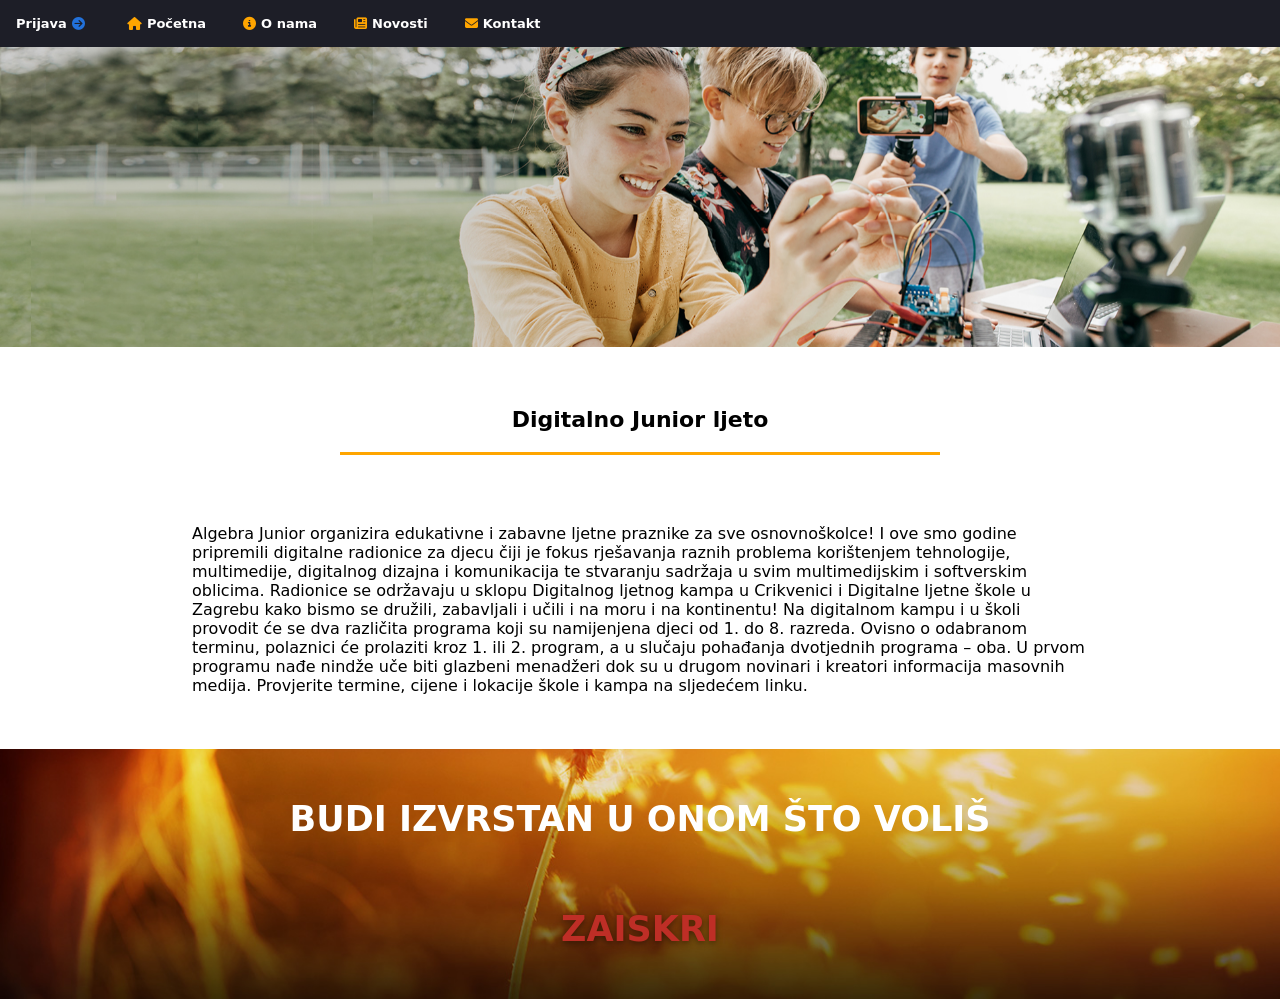
<file: news3.html>
<!DOCTYPE html>
<html lang="en">
<head>
    <meta charset="UTF-8">
    <meta name="viewport" content="width=device-width, initial-scale=1.0">
    <title>Novost2</title>
        <link rel="stylesheet" href="style\styles.css">
        <link rel="stylesheet" href="https://cdnjs.cloudflare.com/ajax/libs/font-awesome/6.5.1/css/all.min.css">

</head>
<body>
    <!-- --NAVIGACIJSKA TRAKA -->
    <header>
        <nav class="navbar">
        <div id="auth-area"></div>

        <a href="index.html" class="link"><i class="fa-solid fa-home"></i>Početna</a>
        <a href="about.html" class="link"><i class="fa-solid fa-circle-info"></i>O nama</a>
        <a href="news.html" class="link"><i class="fa-solid fa-newspaper"></i>Novosti</a>

        <a id="nastavni-plan" class="link" href="plan.html" style="display:none;">
            Nastavni plan
        </a>

        <a href="#" class="link" id="openModal"><i class="fa-solid fa-envelope"></i>Kontakt</a>
        </nav>
    </header>
    <div class="banner_overlay">
        <img src="img\novost3.jpg" class="banner">
    </div>
    <div class="main-header">
        Digitalno Junior ljeto
    </div>
   
    <div class="novost"> <p>Algebra Junior organizira edukativne i zabavne ljetne
                        praznike za sve osnovnoškolce! I ove smo godine
                        pripremili digitalne radionice za djecu čiji je fokus
                        rješavanja raznih problema korištenjem tehnologije,
                        multimedije, digitalnog dizajna i komunikacija te
                        stvaranju sadržaja u svim multimedijskim i softverskim
                        oblicima. Radionice se održavaju u sklopu Digitalnog
                        ljetnog kampa u Crikvenici i Digitalne ljetne škole u
                        Zagrebu kako bismo se družili, zabavljali i učili i na
                        moru i na kontinentu! Na digitalnom kampu i u školi
                        provodit će se dva različita programa koji su
                        namijenjena djeci od 1. do 8. razreda. Ovisno o
                        odabranom terminu, polaznici će prolaziti kroz 1. ili 2.
                        program, a u slučaju pohađanja dvotjednih programa –
                        oba. U prvom programu nađe nindže uče biti glazbeni
                        menadžeri dok su u drugom novinari i kreatori
                        informacija masovnih medija. Provjerite termine, cijene
                        i lokacije škole i kampa na sljedećem linku.</p></div>
</body>

    <footer class="footer">
        <img src="img/zaiskri-bg.jpg" alt="Zaiskri background">

        <div class="footer-text">
            <p class="footer_slogan">BUDI IZVRSTAN U ONOM ŠTO VOLIŠ</p>
            <p class="footer_slogan footer_zaiskri">ZAISKRI</p>
        </div>
    </footer>

<!-- MODAL ZA KONTAKT -->
    <div class="modal-overlay" id="modalOverlay">
        <div class="modal">
            <span class="close-btn" id="closeModal">&times;</span>
            <h2>Kontakt obrazac</h2>

            <form action="https://www.fulek.com/mvc/supit/project-contact-form" method="get">

            <label for="fullName">Puno ime i prezime:</label>
            <input id="fullName" name="FullName" type="text" required>

            <label for="email">Email:</label>
            <input id="email" name="Email" type="email" required autocomplete="email">

            <label for="importance">Važnost poruke:</label>
            <select id="importance" name="Importance" required>
                <option value="">-- Odaberite --</option>
                <option value="low">Niska</option>
                <option value="medium">Srednja</option>
                <option value="high">Visoka</option>
            </select>

            <label class="checkbox">
                <input type="checkbox" name="ReceiveNewsletter" value="true">
                Želim primati newsletter
            </label>

            <label for="message">Poruka:</label>
            <textarea id="message" name="Message" rows="4" required></textarea>

            <div class="buttons">
                <button type="submit">Pošalji</button>
                <button type="reset">Poništi</button>
            </div>

            </form>
        </div>
    </div>
    <script>
        const openBtn = document.getElementById("openModal");
        const closeBtn = document.getElementById("closeModal");
        const overlay = document.getElementById("modalOverlay");

        openBtn.addEventListener("click", () => overlay.classList.add("active"));
        closeBtn.addEventListener("click", () => overlay.classList.remove("active"));
        overlay.addEventListener("click", e => {
            if (e.target === overlay) overlay.classList.remove("active");
        });
        
    </script>
    <script type="module" src="js/shared.js"></script>
</html>
</file>
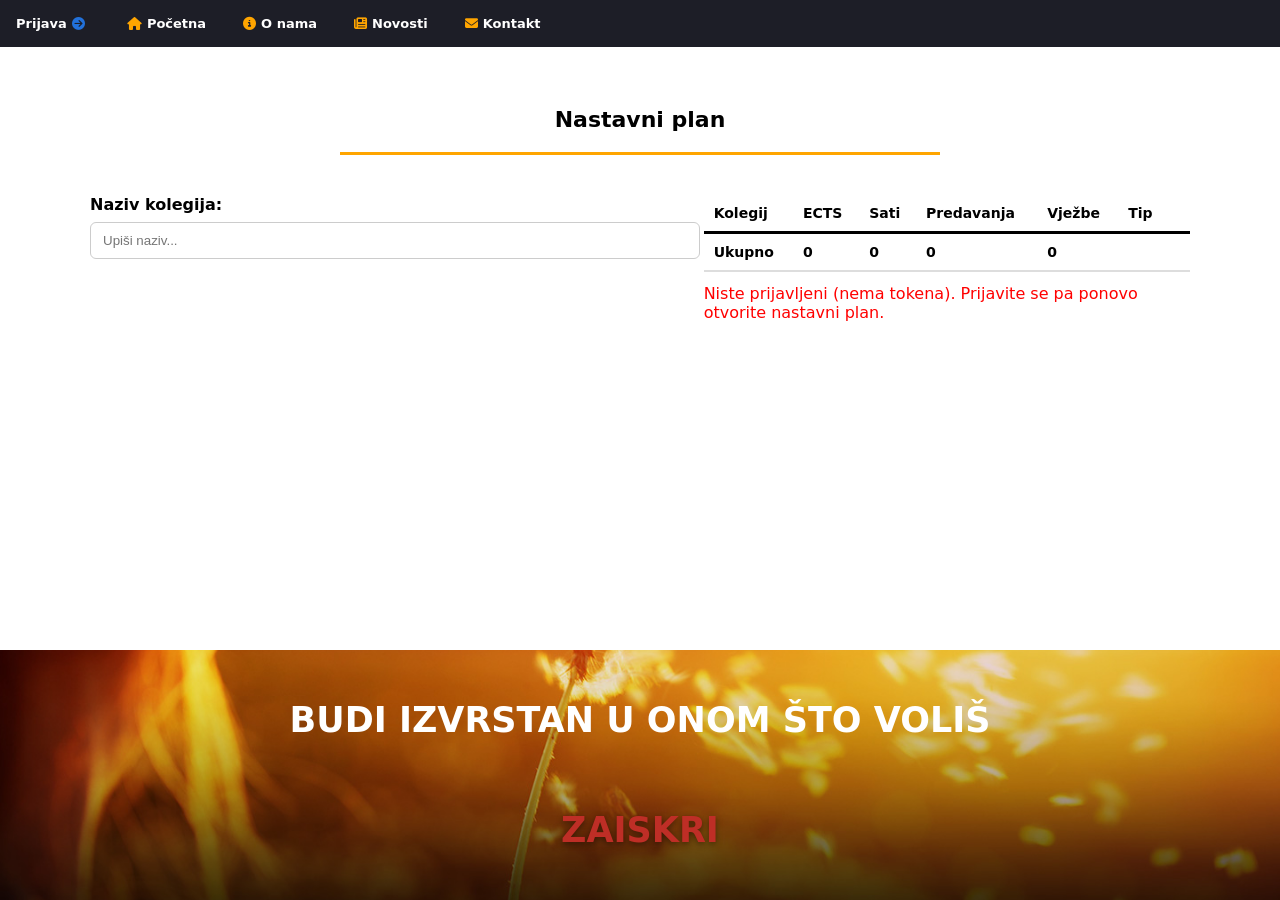
<file: plan.html>
<!DOCTYPE html>
<html lang="en">
<head>
    <meta charset="UTF-8">
    <meta name="viewport" content="width=device-width, initial-scale=1.0">
    <title>Nastavni plan</title>
        
    <link rel="stylesheet" href="style\styles.css">
    <link rel="stylesheet" href="https://cdnjs.cloudflare.com/ajax/libs/font-awesome/6.5.1/css/all.min.css">


</head>
<body>
    <header>
        <nav class="navbar">
        <div id="auth-area"></div>

        <a href="index.html" class="link"><i class="fa-solid fa-home"></i>Početna</a>
        <a href="about.html" class="link"><i class="fa-solid fa-circle-info"></i>O nama</a>
        <a href="news.html" class="link"><i class="fa-solid fa-newspaper"></i>Novosti</a>

        <a id="nastavni-plan" class="link" href="plan.html" style="display:none;">
            Nastavni plan
        </a>

        <a href="#" class="link" id="openModal"><i class="fa-solid fa-envelope"></i>Kontakt</a>
        </nav>
    </header> 

    
    <main>

        <div class="main-header">
            Nastavni plan
        </div>
        <div class="plan-wrapper">
            <!-- lijevi dio -->
            <section class="plan-left">
                <label for="courseSearch">Naziv kolegija:</label>
    
                <div class="autocomplete">
                    <input id="courseSearch" type="text" placeholder="Upiši naziv..." autocomplete="off" />
                    <ul id="suggestions" class="suggestions"></ul>
                </div>
            </section>
    
            <!-- desni dio -->
            <section class="plan-right">
                <table class="plan-table">
                    <thead>
                        <tr>
                        <th>Kolegij</th>
                        <th>ECTS</th>
                        <th>Sati</th>
                        <th>Predavanja</th>
                        <th>Vježbe</th>
                        <th>Tip</th>
                        <th></th>
                        </tr>
                    </thead>
        
                    <tbody id="selectedBody"></tbody>
        
                    <tfoot>
                        <tr class="total-row">
                        <td>Ukupno</td>
                        <td id="totalEcts">0</td>
                        <td id="totalSati">0</td>
                        <td id="totalPredavanja">0</td>
                        <td id="totalVjezbe">0</td>
                        <td></td>
                        <td></td>
                        </tr>
                    </tfoot>
                </table>
    
                <p id="apiError" style="color:red; display:none; margin-top:12px;"></p>
            </section>
        </div>
    </main>

    <footer class="footer">
        <img src="img/zaiskri-bg.jpg" alt="Zaiskri background">

        <div class="footer-text">
            <p class="footer_slogan">BUDI IZVRSTAN U ONOM ŠTO VOLIŠ</p>
            <p class="footer_slogan footer_zaiskri">ZAISKRI</p>
        </div>
    </footer>

    <!-- MODAL ZA KONTAKT -->
        <div class="modal-overlay" id="modalOverlay">
            <div class="modal">
                <span class="close-btn" id="closeModal">&times;</span>
                <h2>Kontakt obrazac</h2>

                <form action="https://www.fulek.com/mvc/supit/project-contact-form" method="get">

                <label for="fullName">Puno ime i prezime:</label>
                <input id="fullName" name="FullName" type="text" required>

                <label for="email">Email:</label>
                <input id="email" name="Email" type="email" required autocomplete="email">

                <label for="importance">Važnost poruke:</label>
                <select id="importance" name="Importance" required>
                    <option value="">-- Odaberite --</option>
                    <option value="low">Niska</option>
                    <option value="medium">Srednja</option>
                    <option value="high">Visoka</option>
                </select>

                <label class="checkbox">
                    <input type="checkbox" name="ReceiveNewsletter" value="true">
                    Želim primati newsletter
                </label>

                <label for="message">Poruka:</label>
                <textarea id="message" name="Message" rows="4" required></textarea>

                <div class="buttons">
                    <button type="submit">Pošalji</button>
                    <button type="reset">Poništi</button>
                </div>

                </form>
            </div>
        </div>
        <script>
            const openBtn = document.getElementById("openModal");
            const closeBtn = document.getElementById("closeModal");
            const overlay = document.getElementById("modalOverlay");

            openBtn.addEventListener("click", () => overlay.classList.add("active"));
            closeBtn.addEventListener("click", () => overlay.classList.remove("active"));
            overlay.addEventListener("click", e => {
                if (e.target === overlay) overlay.classList.remove("active");
            });
            
        </script>
    <script src="js\plan.js"></script>
    <script type="module" src="js\shared.js"></script>


</body>
</html>
</file>
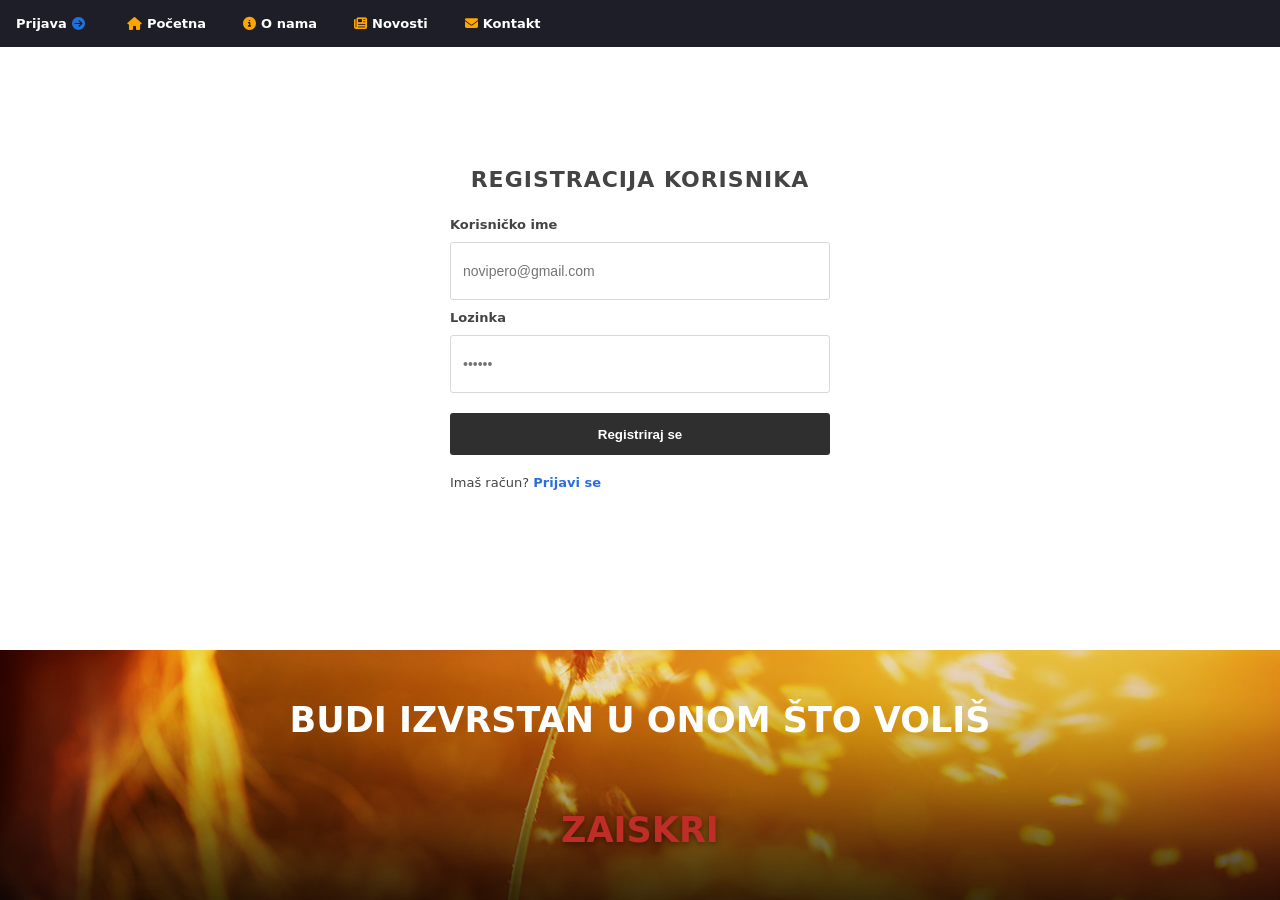
<file: register.html>
<!DOCTYPE html>
<html lang="en">
<head>
    <meta charset="UTF-8">
    <meta name="viewport" content="width=device-width, initial-scale=1.0">
    <title>Register</title>
        
    <link rel="stylesheet" href="style\styles.css">
    <link rel="stylesheet" href="https://cdnjs.cloudflare.com/ajax/libs/font-awesome/6.5.1/css/all.min.css">

</head>
    <body>
        <header>
            <nav class="navbar">
            <div id="auth-area"></div>

            <a href="index.html" class="link"><i class="fa-solid fa-home"></i>Početna</a>
            <a href="about.html" class="link"><i class="fa-solid fa-circle-info"></i>O nama</a>
            <a href="news.html" class="link"><i class="fa-solid fa-newspaper"></i>Novosti</a>

            <a id="nastavni-plan" class="link" href="plan.html" style="display:none;">
                Nastavni plan
            </a>

            <a href="#" class="link" id="openModal"><i class="fa-solid fa-envelope"></i>Kontakt</a>
            </nav>
        </header> 

        <main>
            <div class="login-wrap">
                <h1 class="login-title">REGISTRACIJA KORISNIKA</h1>
        <!-- samo register-form promijenjen, ostalo class login-form zbog dizajna -->
                <form id="register-form" class="login-form" method="post">
                    <label for="email">Korisničko ime</label>
                    <input type="email" id="username" name = "username" placeholder="novipero@gmail.com" required />
        
                    <label for="pass">Lozinka</label>
                    <input type="password" id="password" name="password" placeholder="••••••" required />
        
                    <button type="submit" class="login-btn">Registriraj se</button>
        
                    <p class="register-text">
                        Imaš račun? <a href="login.html">Prijavi se</a>
                    </p>
                </form>
            </div>
        </main>

        <footer class="footer">
            <img src="img/zaiskri-bg.jpg" alt="Zaiskri background">

            <div class="footer-text">
                <p class="footer_slogan">BUDI IZVRSTAN U ONOM ŠTO VOLIŠ</p>
                <p class="footer_slogan footer_zaiskri">ZAISKRI</p>
            </div>
        </footer>

        
        <!-- MODAL ZA KONTAKT -->
        <div class="modal-overlay" id="modalOverlay">
            <div class="modal">
                <span class="close-btn" id="closeModal">&times;</span>
                <h2>Kontakt obrazac</h2>

                <form action="https://www.fulek.com/mvc/supit/project-contact-form" method="get">

                <label for="fullName">Puno ime i prezime:</label>
                <input id="fullName" name="FullName" type="text" required>

                <label for="email">Email:</label>
                <input id="email" name="Email" type="email" required autocomplete="email">

                <label for="importance">Važnost poruke:</label>
                <select id="importance" name="Importance" required>
                    <option value="">-- Odaberite --</option>
                    <option value="low">Niska</option>
                    <option value="medium">Srednja</option>
                    <option value="high">Visoka</option>
                </select>

                <label class="checkbox">
                    <input type="checkbox" name="ReceiveNewsletter" value="true">
                    Želim primati newsletter
                </label>

                <label for="message">Poruka:</label>
                <textarea id="message" name="Message" rows="4" required></textarea>

                <div class="buttons">
                    <button type="submit">Pošalji</button>
                    <button type="reset">Poništi</button>
                </div>

                </form>
            </div>
        </div>
        <script>
            const openBtn = document.getElementById("openModal");
            const closeBtn = document.getElementById("closeModal");
            const overlay = document.getElementById("modalOverlay");

            openBtn.addEventListener("click", () => overlay.classList.add("active"));
            closeBtn.addEventListener("click", () => overlay.classList.remove("active"));
            overlay.addEventListener("click", e => {
                if (e.target === overlay) overlay.classList.remove("active");
            });
            
        </script>

        <script src="js\registration.js"></script>
        <script type="module" src="js/shared.js"></script>



    </body>
</html>
</file>
